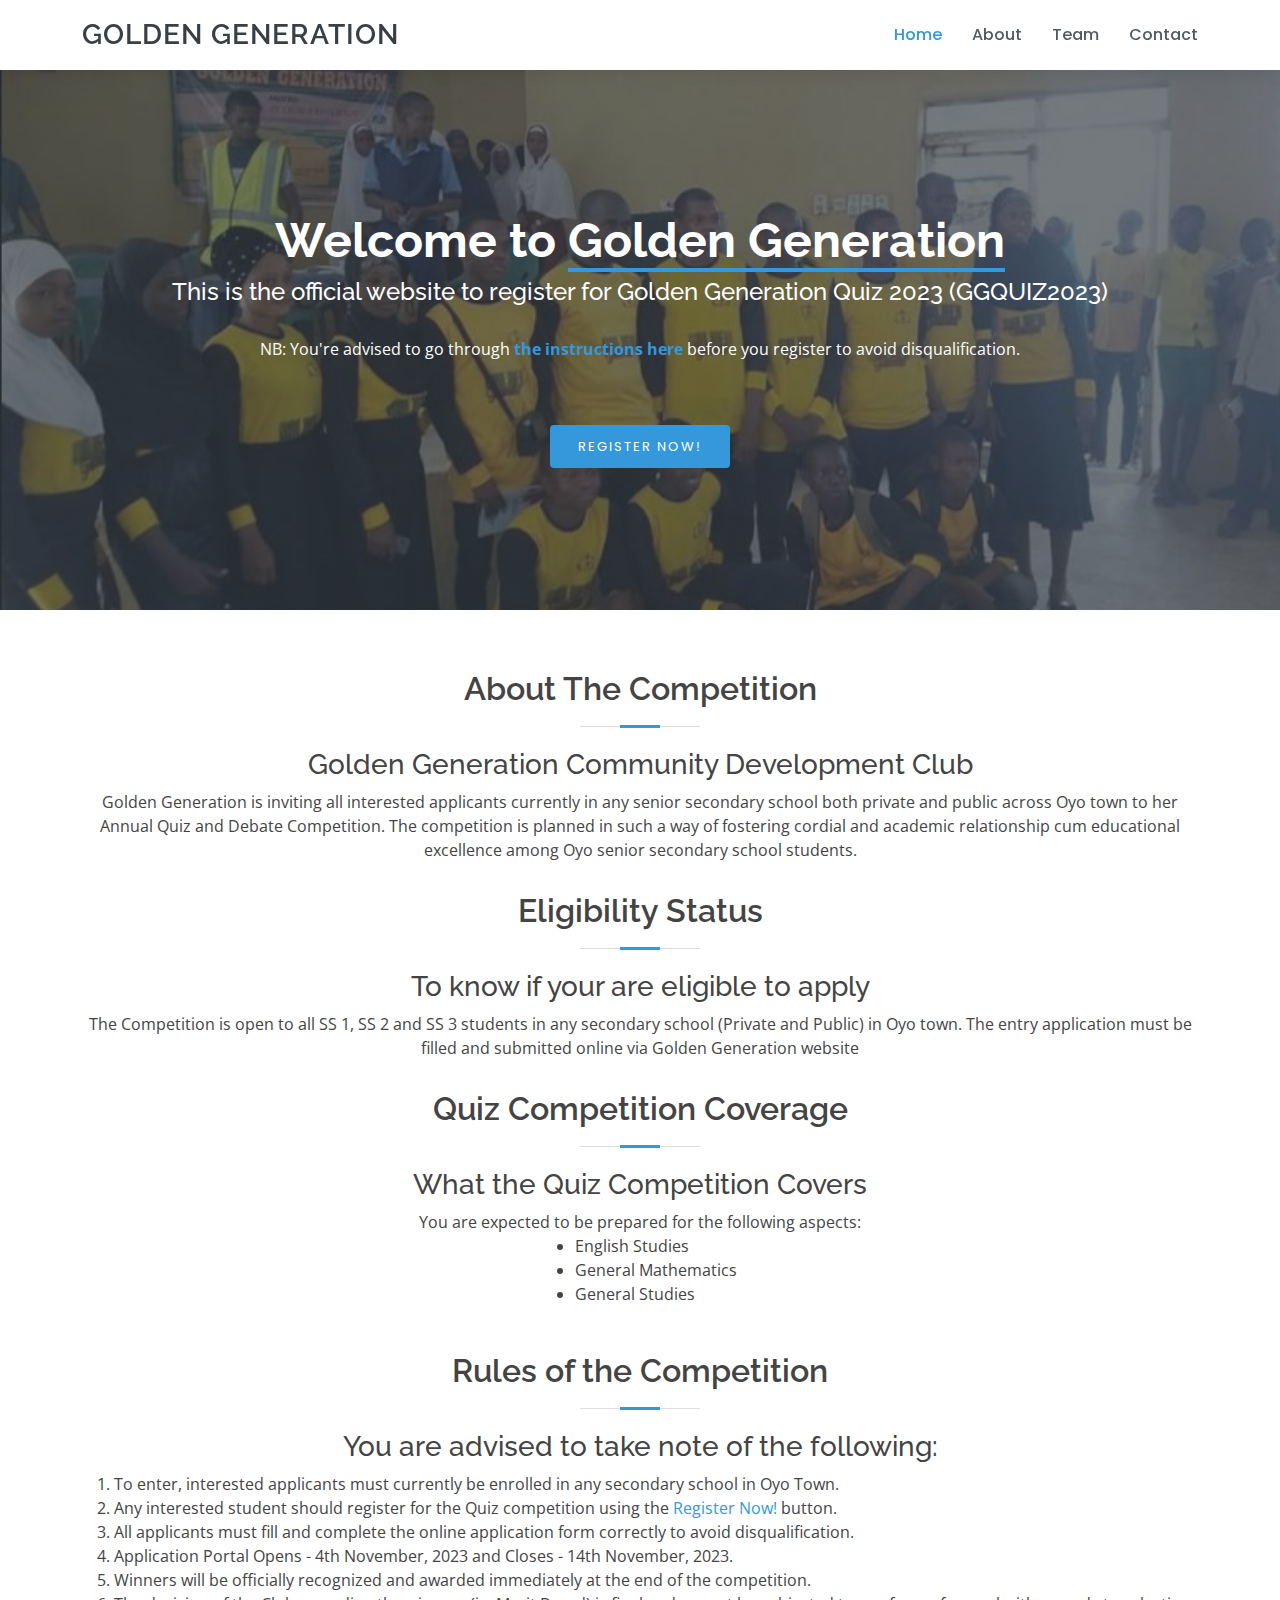
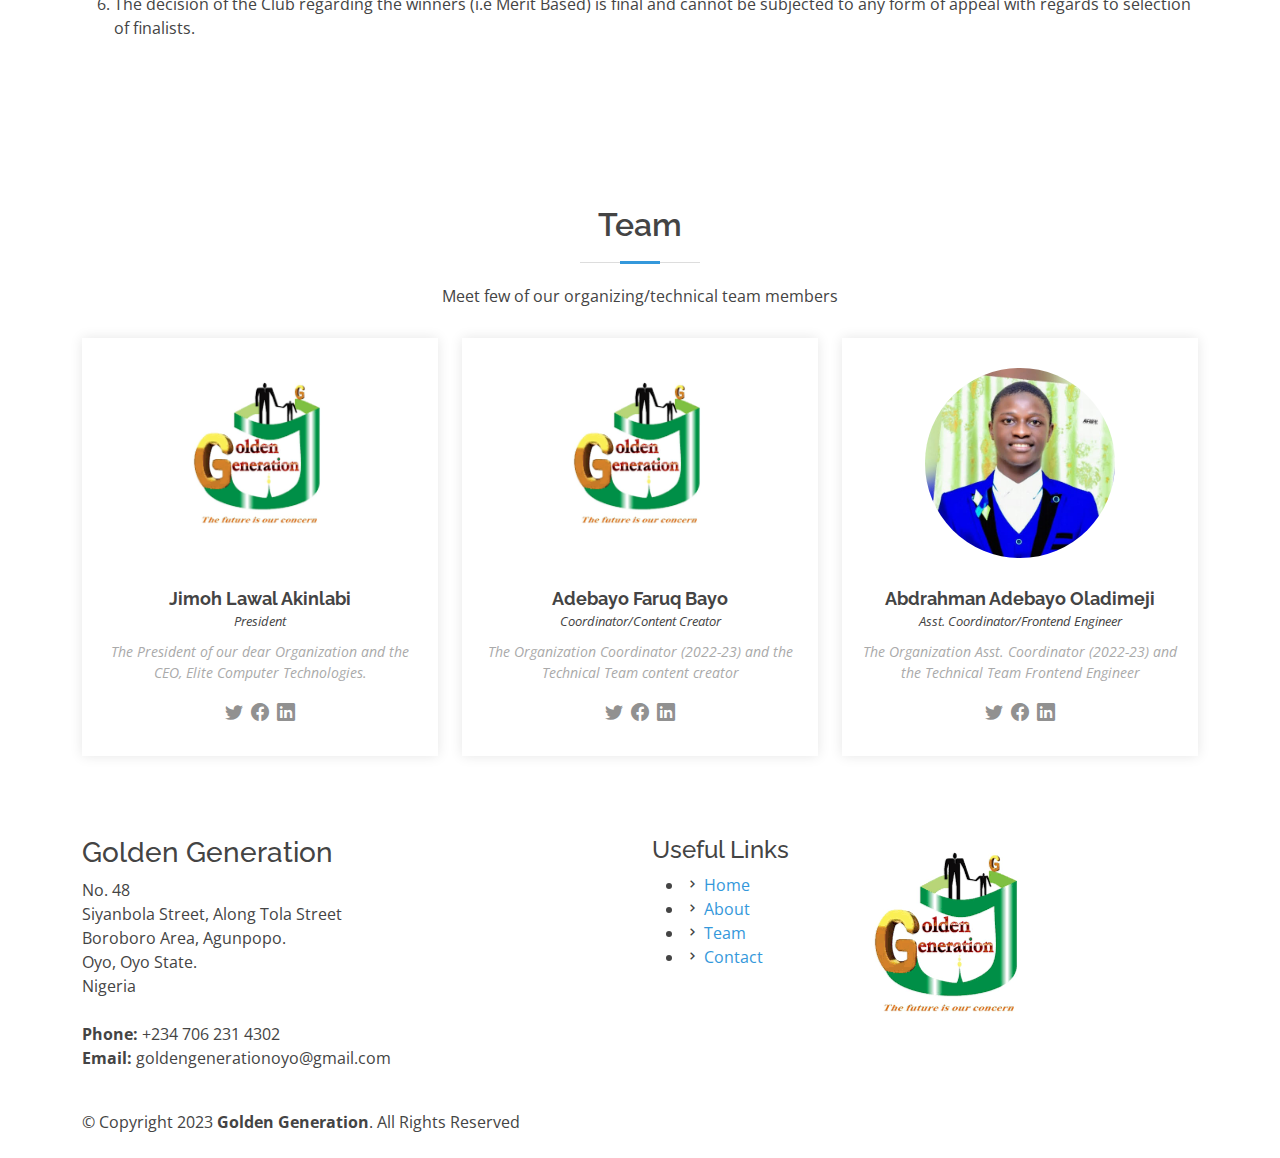
<file: index.html>
<!DOCTYPE html>
<html lang="en">

<head>
    <meta charset="utf-8" />
    <meta content="width=device-width, initial-scale=1.0" name="viewport" />

    <title>Golden Generation</title>
    <meta content="Golden Generation Community Development Clubs" name="description" />
    <meta content="GGQUIZ Golden Generation Community Development Clubs GGCDC NGO Non-Governmental Organization" name="keywords" />

    <!-- Favicons -->
    <link href="assets/img/index.png" rel="icon" />
    <link href="assets/img/index.png" rel="apple-touch-icon" />

    <!-- Google Fonts -->
    <link href="https://fonts.googleapis.com/css?family=Open+Sans:300,300i,400,400i,600,600i,700,700i|Raleway:300,300i,400,400i,500,500i,600,600i,700,700i|Poppins:300,300i,400,400i,500,500i,600,600i,700,700i" rel="stylesheet" />

    <!-- Vendor CSS Files -->
    <link href="assets/vendor/bootstrap/css/bootstrap.min.css" rel="stylesheet" />
    <link href="assets/vendor/bootstrap-icons/bootstrap-icons.css" rel="stylesheet" />
    <link href="assets/vendor/boxicons/css/boxicons.min.css" rel="stylesheet" />
    <link href="assets/vendor/glightbox/css/glightbox.min.css" rel="stylesheet" />
    <link href="assets/vendor/swiper/swiper-bundle.min.css" rel="stylesheet" />

    <!-- Template Main CSS File -->
    <link href="assets/css/style.css" rel="stylesheet" />

    <!-- =======================================================
  * Template Name: Lumia - v4.7.0
  * Template URL: https://bootstrapmade.com/lumia-bootstrap-business-template/
  * Author: BootstrapMade.com
  * License: https://bootstrapmade.com/license/
  ======================================================== -->
    <script src="https://cdn.jsdelivr.net/npm/@popperjs/core@2.11.6/dist/umd/popper.min.js" integrity="sha384-oBqDVmMz9ATKxIep9tiCxS/Z9fNfEXiDAYTujMAeBAsjFuCZSmKbSSUnQlmh/jp3" crossorigin="anonymous"></script>
    <script src="https://cdn.jsdelivr.net/npm/bootstrap@5.3.0-alpha1/dist/js/bootstrap.min.js" integrity="sha384-mQ93GR66B00ZXjt0YO5KlohRA5SY2XofN4zfuZxLkoj1gXtW8ANNCe9d5Y3eG5eD" crossorigin="anonymous"></script>
</head>

<body>
    <!-- ======= Header ======= -->
    <header id="header" class="fixed-top d-flex align-items-center">
        <div class="container d-flex align-items-center">
            <div class="logo me-auto">
                <h1><a href="index.html">Golden Generation</a></h1>
                <!-- Uncomment below if you prefer to use an image logo -->
                <!-- <a href="index.html"><img src="assets/img/logo.png" alt="" class="img-fluid"></a>-->
            </div>

            <nav id="navbar" class="navbar order-last order-lg-0">
                <ul>
                    <li><a class="nav-link scrollto active" href="#">Home</a></li>
                    <li><a class="nav-link scrollto" href="#about">About</a></li>
                    <li><a class="nav-link scrollto" href="#team">Team</a></li>
                    <li><a class="nav-link scrollto" href="#contact">Contact</a></li>
                </ul>
                <i class="bi bi-list mobile-nav-toggle"></i>
            </nav>
            <!-- .navbar -->
        </div>
    </header>
    <!-- End Header -->

    <!-- ======= Hero Section ======= -->
    <section id="hero" class="d-flex flex-column justify-content-center align-items-center">
        <div class="container text-center text-md-left" data-aos="fade-up">
            <h1>Welcome to <span>Golden Generation</span></h1>
            <h2 style="color: white">
                This is the official website to register for Golden Generation Quiz 2023 (GGQUIZ2023)
            </h2>
            <p style="color: white">NB: You're advised to go through
                <a href="#rule"> <strong> the instructions here</strong></a> before you register to avoid disqualification.</p>
            <br /><br />
        <a href="./register/index.html" class="btn-get-started scrollto"
          >Register Now!</a>
        </div>
    </section>
    <!-- End Hero -->

    <main id="main">
        <!-- ======= What We Do Section ======= -->
        <section id="about" class="what-we-do">
            <div class="container">
                <div class="section-title">
                    <h2>About The Competition</h2>
                    <h3>Golden Generation Community Development Club</h3>
                    <p>Golden Generation is inviting all interested applicants currently in any senior secondary school both private and public across Oyo town to her Annual Quiz and Debate Competition. The competition is planned in such a way of fostering
                        cordial and academic relationship cum educational excellence among Oyo senior secondary school students. </p>
                </div>
                <div class="section-title">
                    <h2>Eligibility Status</h2>
                    <h3>To know if your are eligible to apply</h3>
                    <p>The Competition is open to all SS 1, SS 2 and SS 3 students in any secondary school (Private and Public) in Oyo town. The entry application must be filled and submitted online via Golden Generation website</p>
                </div>
                <div class="section-title">
                    <h2>Quiz Competition Coverage</h2>
                    <h3>What the Quiz Competition Covers</h3>
                    <p>You are expected to be prepared for the following aspects:
                        <div class="justify-center">
                            <div class="align-left">
                                <ul>
                                    <li>English Studies</li>
                                    <li>General Mathematics</li>
                                    <li>General Studies</li>
                                </ul>
                            </div>
                        </div>
                </div>
                <div class="section-title" id="rule">
                    <h2>Rules of the Competition</h2>
                    <h3>You are advised to take note of the following:</h3>
                    <div class="align-left">
                        <ol>
                            <li>To enter, interested applicants must currently be enrolled in any secondary school in Oyo Town.</li>
                            <li>Any interested student should register for the Quiz competition using the <a href="#">Register Now!</a> button.</li>
                            <li>All applicants must fill and complete the online application form correctly to avoid disqualification.</li>
                            <li>Application Portal Opens - 4th November, 2023 and Closes - 14th November, 2023. </li>
                            <li>Winners will be officially recognized and awarded immediately at the end of the competition.</li>
                            <li>The decision of the Club regarding the winners (i.e Merit Based) is final and cannot be subjected to any form of appeal with regards to selection of finalists.</li>
                        </ol>
                    </div>
                </div>
            </div>
        </section>
        <!-- End What We Do Section -->

        <!-- ======= Team Section ======= -->
        <section id="team" class="team">
            <div class="container">
                <div class="section-title">
                    <h2>Team</h2>
                    <p>Meet few of our organizing/technical team members</p>
                </div>

                <div class="row">
                    <div class="col-lg-4 col-md-6 d-flex align-items-stretch">
                        <div class="member">
                            <img src="assets/img/index.png" alt="" />
                            <h4>Jimoh Lawal Akinlabi</h4>
                            <span>President</span>
                            <p>
                                The President of our dear Organization and the CEO, Elite Computer Technologies.
                            </p>
                            <div class="social">
                                <a href=""><i class="bi bi-twitter"></i></a>
                                <a href=""><i class="bi bi-facebook"></i></a>
                                <a href=""><i class="bi bi-linkedin"></i></a>
                            </div>
                        </div>
                    </div>

                    <div class="col-lg-4 col-md-6 d-flex align-items-stretch">
                        <div class="member">
                            <img src="assets/img/index.png" alt="" />
                            <h4>Adebayo Faruq Bayo</h4>
                            <span>Coordinator/Content Creator</span>
                            <p>
                                The Organization Coordinator (2022-23) and the Technical Team content creator
                            </p>
                            <div class="social">
                                <a href=""><i class="bi bi-twitter"></i></a>
                                <a href=""><i class="bi bi-facebook"></i></a>
                                <a href=""><i class="bi bi-linkedin"></i></a>
                            </div>
                        </div>
                    </div>

                    <div class="col-lg-4 col-md-6 d-flex align-items-stretch">
                        <div class="member">
                            <img src="assets/img/team/rahmlad.jpg" alt="" />
                            <h4>Abdrahman Adebayo Oladimeji</h4>
                            <span>Asst. Coordinator/Frontend Engineer</span>
                            <p>
                                The Organization Asst. Coordinator (2022-23) and the Technical Team Frontend Engineer
                            </p>
                            <div class="social">
                                <a href="https://twitter.com/Dev_Rahmlad"><i class="bi bi-twitter"></i></a>
                                <a href="https://facebook.com/abdrahmanoladimeji"><i class="bi bi-facebook"></i></a>
                                <a href="https://linkedin.com/in/rahmlad"><i class="bi bi-linkedin"></i></a>
                            </div>
                        </div>
                    </div>

                </div>
            </div>
            </div>
            </div>
        </section>
        <!-- End Team Section -->

    </main>
    <!-- End #main -->

    <!-- ======= Footer ======= -->
    <footer id="contact">
        <div class="footer-top">
            <div class="container">
                <div class="row">
                    <div class="col-lg-6 col-md-6 footer-contact">
                        <h3>Golden Generation</h3>
                        <p>
                            No. 48 <br /> Siyanbola Street, Along Tola Street <br /> Boroboro Area, Agunpopo.<br /> Oyo, Oyo State. <br /> Nigeria
                            <br /> <br />
                            <strong>Phone:</strong> +234 706 231 4302<br />
                            <strong>Email:</strong> goldengenerationoyo@gmail.com<br />
                        </p>
                    </div>

                    <div class="col-lg-2 col-md-6 footer-links flex-column">
                        <h4>Useful Links</h4>
                        <ul>
                            <li>
                                <i class="bx bx-chevron-right"></i> <a href="#">Home</a>
                            </li>
                            <li>
                                <i class="bx bx-chevron-right"></i> <a href="#">About</a>
                            </li>
                            <li>
                                <i class="bx bx-chevron-right"></i> <a href="#">Team</a>
                            </li>

                            <li>
                                <i class="bx bx-chevron-right"></i> <a href="#">Contact</a>
                            </li>
                        </ul>
                    </div>
                    <div class="col-md-4">
                        <img src="./assets/img/index.png" alt="Golden Logo">
                    </div>
                </div>
            </div>
        </div>

        <div class="container d-md-flex py-4">
            <div class="me-md-auto text-center text-md-start">
                <div class="copyright">
                    &copy; Copyright 2023 <strong><span>Golden Generation</span></strong
            >. All Rights Reserved
          </div>
        </div>
      </div>
    </footer>
    <!-- End Footer -->

    <a
      href="#"
      class="back-to-top d-flex align-items-center justify-content-center"
      ><i class="bi bi-arrow-up-short"></i
    ></a>

    <!-- Vendor JS Files -->
    <script src="assets/vendor/purecounter/purecounter.js"></script>
    <script src="assets/vendor/bootstrap/js/bootstrap.bundle.min.js"></script>
    <script src="assets/vendor/glightbox/js/glightbox.min.js"></script>
    <script src="assets/vendor/isotope-layout/isotope.pkgd.min.js"></script>
    <script src="assets/vendor/swiper/swiper-bundle.min.js"></script>
    <script src="assets/vendor/waypoints/noframework.waypoints.js"></script>
    <script src="assets/vendor/php-email-form/validate.js"></script>

    <!-- Template Main JS File -->
    <script src="assets/js/main.js"></script>
  </body>
</html>
</file>
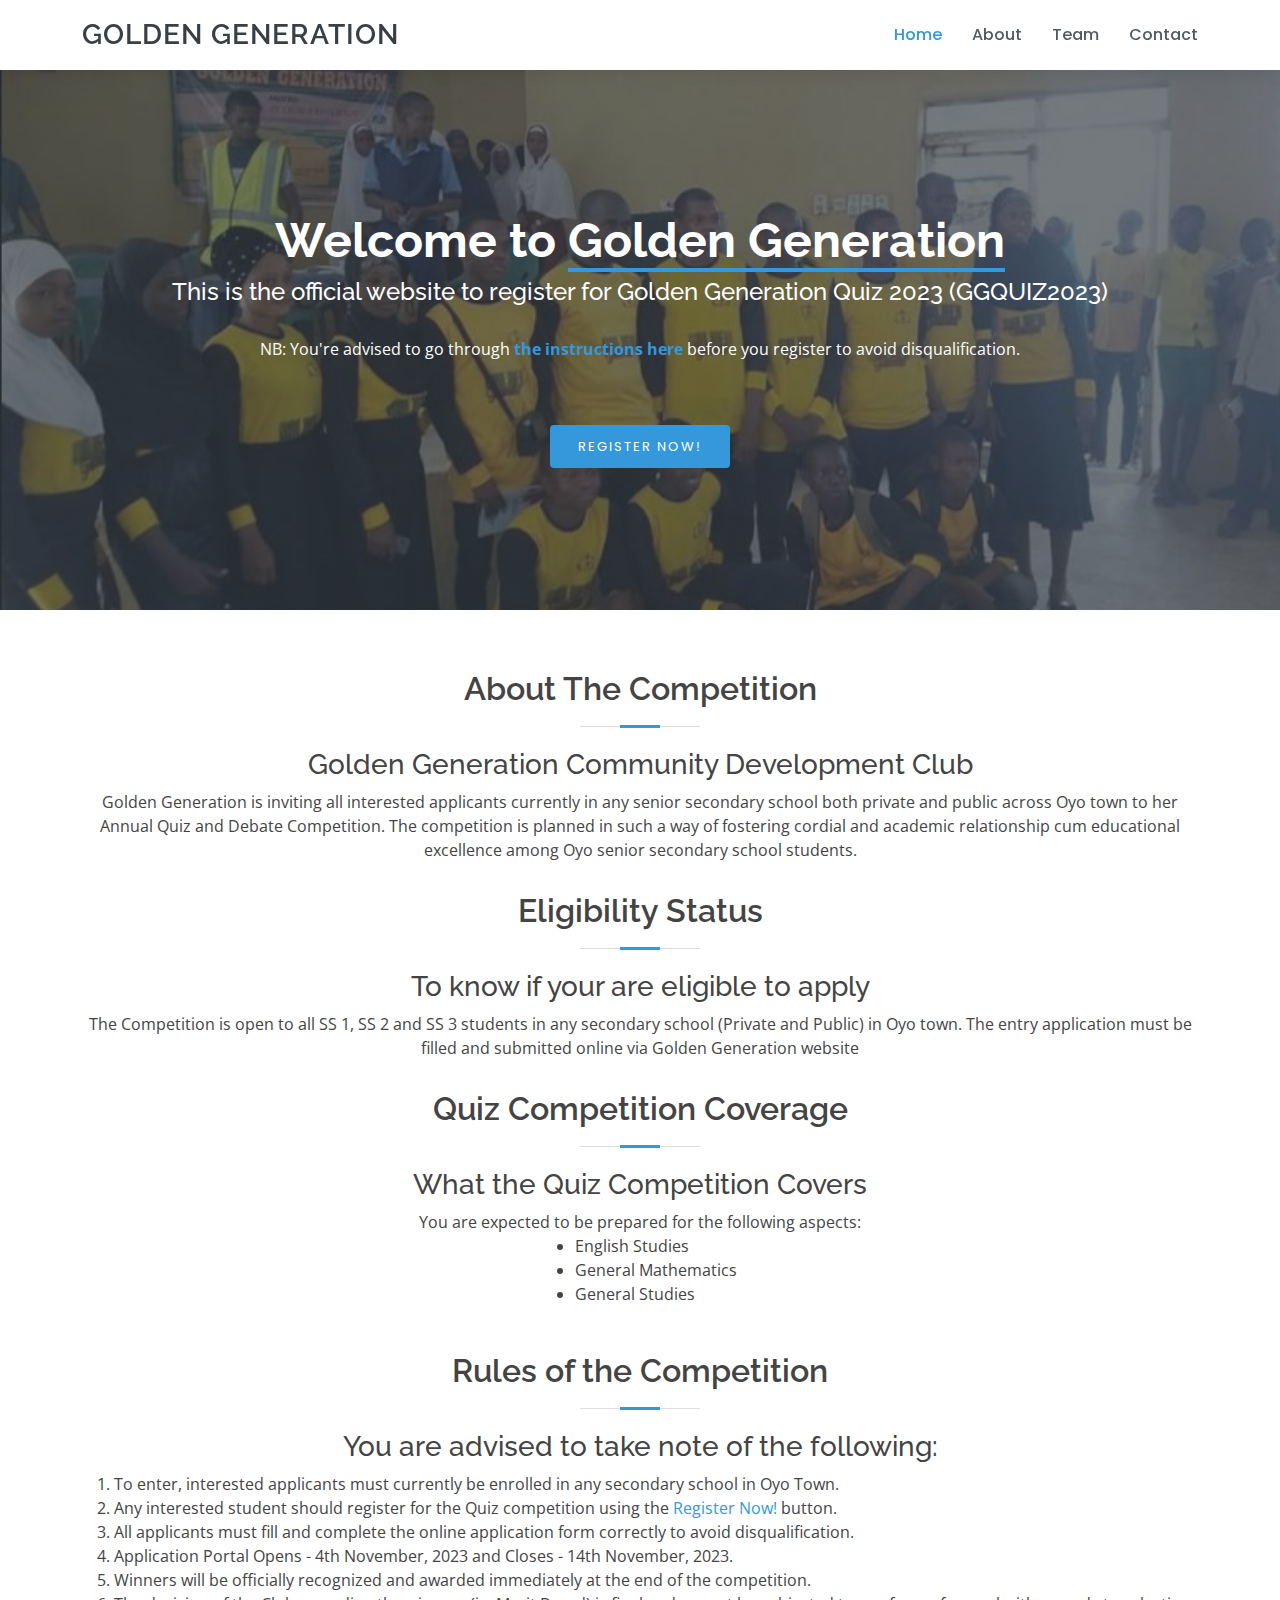
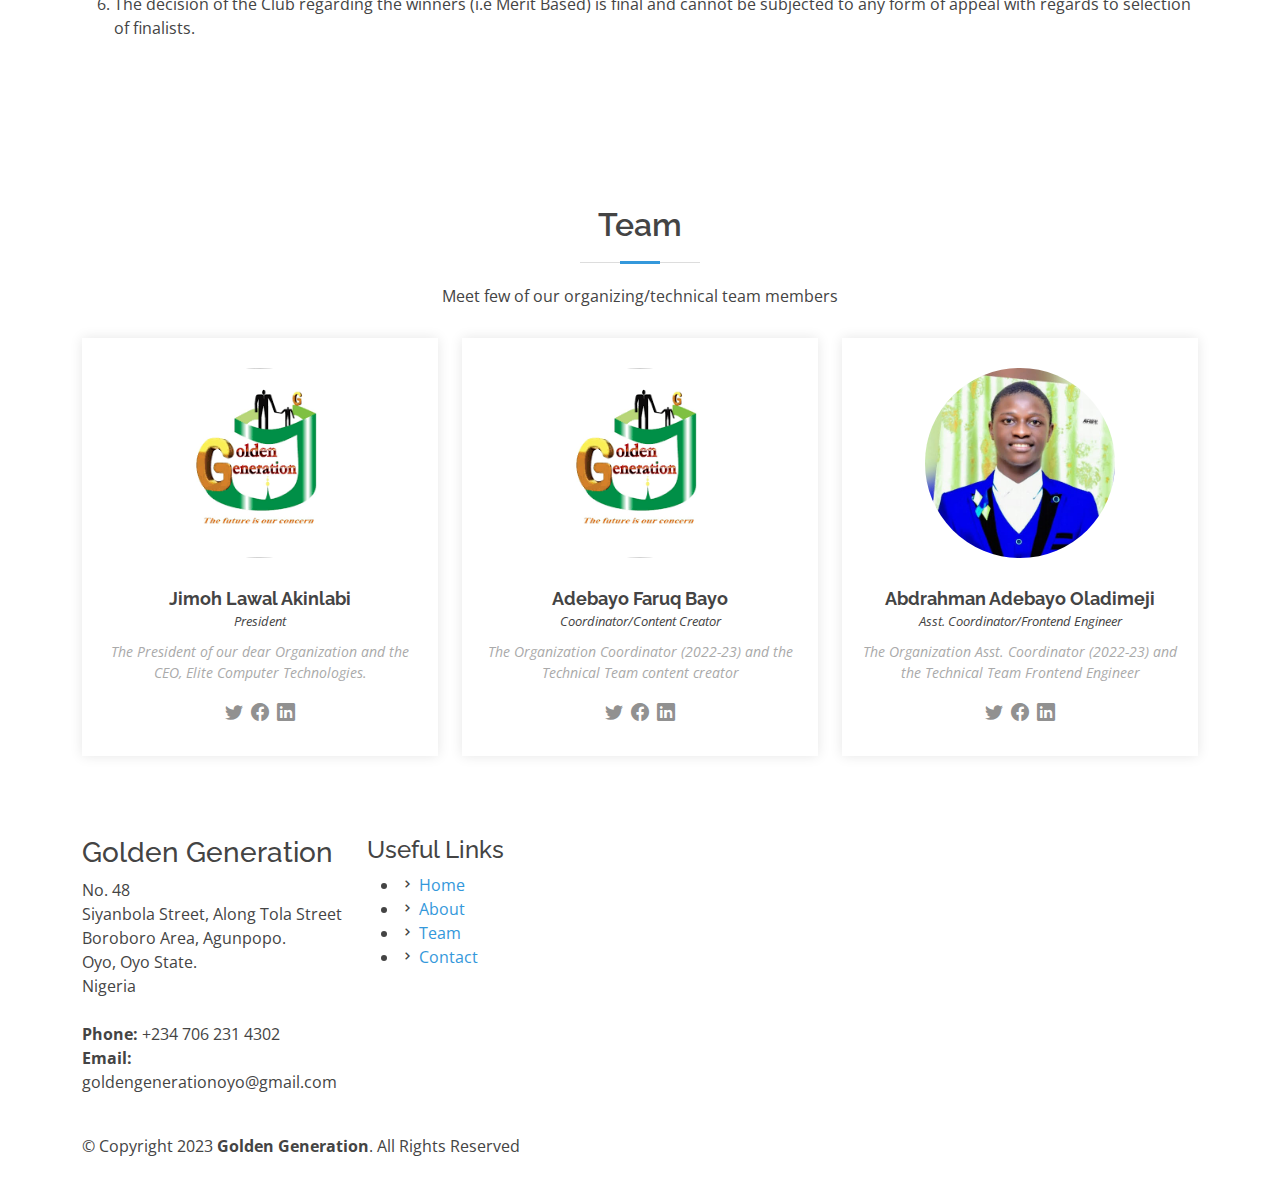
<file: golden-generation-2022-main/index.html>
<!DOCTYPE html>
<html lang="en">

<head>
    <meta charset="utf-8" />
    <meta content="width=device-width, initial-scale=1.0" name="viewport" />

    <title>Golden Generation</title>
    <meta content="Golden Generation Community Development Clubs" name="description" />
    <meta content="GGQUIZ Golden Generation Community Development Clubs GGCDC NGO Non-Governmental Organization" name="keywords" />

    <!-- Favicons -->
    <link href="assets/img/index.png" rel="icon" />
    <link href="assets/img/index.png" rel="apple-touch-icon" />

    <!-- Google Fonts -->
    <link href="https://fonts.googleapis.com/css?family=Open+Sans:300,300i,400,400i,600,600i,700,700i|Raleway:300,300i,400,400i,500,500i,600,600i,700,700i|Poppins:300,300i,400,400i,500,500i,600,600i,700,700i" rel="stylesheet" />

    <!-- Vendor CSS Files -->
    <link href="assets/vendor/bootstrap/css/bootstrap.min.css" rel="stylesheet" />
    <link href="assets/vendor/bootstrap-icons/bootstrap-icons.css" rel="stylesheet" />
    <link href="assets/vendor/boxicons/css/boxicons.min.css" rel="stylesheet" />
    <link href="assets/vendor/glightbox/css/glightbox.min.css" rel="stylesheet" />
    <link href="assets/vendor/swiper/swiper-bundle.min.css" rel="stylesheet" />

    <!-- Template Main CSS File -->
    <link href="assets/css/style.css" rel="stylesheet" />

    <!-- =======================================================
  * Template Name: Lumia - v4.7.0
  * Template URL: https://bootstrapmade.com/lumia-bootstrap-business-template/
  * Author: BootstrapMade.com
  * License: https://bootstrapmade.com/license/
  ======================================================== -->
    <script src="https://cdn.jsdelivr.net/npm/@popperjs/core@2.11.6/dist/umd/popper.min.js" integrity="sha384-oBqDVmMz9ATKxIep9tiCxS/Z9fNfEXiDAYTujMAeBAsjFuCZSmKbSSUnQlmh/jp3" crossorigin="anonymous"></script>
    <script src="https://cdn.jsdelivr.net/npm/bootstrap@5.3.0-alpha1/dist/js/bootstrap.min.js" integrity="sha384-mQ93GR66B00ZXjt0YO5KlohRA5SY2XofN4zfuZxLkoj1gXtW8ANNCe9d5Y3eG5eD" crossorigin="anonymous"></script>
</head>

<body>
    <!-- ======= Header ======= -->
    <header id="header" class="fixed-top d-flex align-items-center">
        <div class="container d-flex align-items-center">
            <div class="logo me-auto">
                <h1><a href="index.html">Golden Generation</a></h1>
                <!-- Uncomment below if you prefer to use an image logo -->
                <!-- <a href="index.html"><img src="assets/img/logo.png" alt="" class="img-fluid"></a>-->
            </div>

            <nav id="navbar" class="navbar order-last order-lg-0">
                <ul>
                    <li><a class="nav-link scrollto active" href="#">Home</a></li>
                    <li><a class="nav-link scrollto" href="#about">About</a></li>
                    <li><a class="nav-link scrollto" href="#team">Team</a></li>
                    <li><a class="nav-link scrollto" href="#contact">Contact</a></li>
                </ul>
                <i class="bi bi-list mobile-nav-toggle"></i>
            </nav>
            <!-- .navbar -->
        </div>
    </header>
    <!-- End Header -->

    <!-- ======= Hero Section ======= -->
    <section id="hero" class="d-flex flex-column justify-content-center align-items-center">
        <div class="container text-center text-md-left" data-aos="fade-up">
            <h1>Welcome to <span>Golden Generation</span></h1>
            <h2 style="color: white">
                This is the official website to register for Golden Generation Quiz 2023 (GGQUIZ2023)
            </h2>
            <p style="color: white">NB: You're advised to go through
                <a href="#rule"> <strong> the instructions here</strong></a> before you register to avoid disqualification.</p>
            <br /><br />
        <a href="./register/index.html" class="btn-get-started scrollto"
          >Register Now!</a>
        </div>
    </section>
    <!-- End Hero -->

    <main id="main">
        <!-- ======= What We Do Section ======= -->
        <section id="about" class="what-we-do">
            <div class="container">
                <div class="section-title">
                    <h2>About The Competition</h2>
                    <h3>Golden Generation Community Development Club</h3>
                    <p>Golden Generation is inviting all interested applicants currently in any senior secondary school both private and public across Oyo town to her Annual Quiz and Debate Competition. The competition is planned in such a way of fostering
                        cordial and academic relationship cum educational excellence among Oyo senior secondary school students. </p>
                </div>
                <div class="section-title">
                    <h2>Eligibility Status</h2>
                    <h3>To know if your are eligible to apply</h3>
                    <p>The Competition is open to all SS 1, SS 2 and SS 3 students in any secondary school (Private and Public) in Oyo town. The entry application must be filled and submitted online via Golden Generation website</p>
                </div>
                <div class="section-title">
                    <h2>Quiz Competition Coverage</h2>
                    <h3>What the Quiz Competition Covers</h3>
                    <p>You are expected to be prepared for the following aspects:
                        <div class="justify-center">
                            <div class="align-left">
                                <ul>
                                    <li>English Studies</li>
                                    <li>General Mathematics</li>
                                    <li>General Studies</li>
                                </ul>
                            </div>
                        </div>
                </div>
                <div class="section-title" id="rule">
                    <h2>Rules of the Competition</h2>
                    <h3>You are advised to take note of the following:</h3>
                    <div class="align-left">
                        <ol>
                            <li>To enter, interested applicants must currently be enrolled in any secondary school in Oyo Town.</li>
                            <li>Any interested student should register for the Quiz competition using the <a href="#">Register Now!</a> button.</li>
                            <li>All applicants must fill and complete the online application form correctly to avoid disqualification.</li>
                            <li>Application Portal Opens - 4th November, 2023 and Closes - 14th November, 2023. </li>
                            <li>Winners will be officially recognized and awarded immediately at the end of the competition.</li>
                            <li>The decision of the Club regarding the winners (i.e Merit Based) is final and cannot be subjected to any form of appeal with regards to selection of finalists.</li>
                        </ol>
                    </div>
                </div>
            </div>
        </section>
        <!-- End What We Do Section -->

        <!-- ======= Team Section ======= -->
        <section id="team" class="team">
            <div class="container">
                <div class="section-title">
                    <h2>Team</h2>
                    <p>Meet few of our organizing/technical team members</p>
                </div>

                <div class="row">
                    <div class="col-lg-4 col-md-6 d-flex align-items-stretch">
                        <div class="member">
                            <img src="assets/img/index.png" alt="" />
                            <h4>Jimoh Lawal Akinlabi</h4>
                            <span>President</span>
                            <p>
                                The President of our dear Organization and the CEO, Elite Computer Technologies.
                            </p>
                            <div class="social">
                                <a href=""><i class="bi bi-twitter"></i></a>
                                <a href=""><i class="bi bi-facebook"></i></a>
                                <a href=""><i class="bi bi-linkedin"></i></a>
                            </div>
                        </div>
                    </div>

                    <div class="col-lg-4 col-md-6 d-flex align-items-stretch">
                        <div class="member">
                            <img src="assets/img/index.png" alt="" />
                            <h4>Adebayo Faruq Bayo</h4>
                            <span>Coordinator/Content Creator</span>
                            <p>
                                The Organization Coordinator (2022-23) and the Technical Team content creator
                            </p>
                            <div class="social">
                                <a href=""><i class="bi bi-twitter"></i></a>
                                <a href=""><i class="bi bi-facebook"></i></a>
                                <a href=""><i class="bi bi-linkedin"></i></a>
                            </div>
                        </div>
                    </div>

                    <div class="col-lg-4 col-md-6 d-flex align-items-stretch">
                        <div class="member">
                            <img src="assets/img/team/rahmlad.jpg" alt="" />
                            <h4>Abdrahman Adebayo Oladimeji</h4>
                            <span>Asst. Coordinator/Frontend Engineer</span>
                            <p>
                                The Organization Asst. Coordinator (2022-23) and the Technical Team Frontend Engineer
                            </p>
                            <div class="social">
                                <a href="https://twitter.com/Dev_Rahmlad"><i class="bi bi-twitter"></i></a>
                                <a href="https://facebook.com/abdrahmanoladimeji"><i class="bi bi-facebook"></i></a>
                                <a href="https://linkedin.com/in/rahmlad"><i class="bi bi-linkedin"></i></a>
                            </div>
                        </div>
                    </div>

                </div>
            </div>
            </div>
            </div>
        </section>
        <!-- End Team Section -->

    </main>
    <!-- End #main -->

    <!-- ======= Footer ======= -->
    <footer id="contact">
        <div class="footer-top">
            <div class="container">
                <div class="row">
                    <div class="col-lg-3 col-md-6 footer-contact">
                        <h3>Golden Generation</h3>
                        <p>
                            No. 48 <br /> Siyanbola Street, Along Tola Street <br /> Boroboro Area, Agunpopo.<br /> Oyo, Oyo State. <br /> Nigeria
                            <br /> <br />
                            <strong>Phone:</strong> +234 706 231 4302<br />
                            <strong>Email:</strong> goldengenerationoyo@gmail.com<br />
                        </p>
                    </div>

                    <div class="col-lg-2 col-md-6 footer-links">
                        <h4>Useful Links</h4>
                        <ul>
                            <li>
                                <i class="bx bx-chevron-right"></i> <a href="#">Home</a>
                            </li>
                            <li>
                                <i class="bx bx-chevron-right"></i> <a href="#">About</a>
                            </li>
                            <li>
                                <i class="bx bx-chevron-right"></i> <a href="#">Team</a>
                            </li>

                            <li>
                                <i class="bx bx-chevron-right"></i> <a href="#">Contact</a>
                            </li>
                        </ul>
                    </div>
                </div>
            </div>
        </div>

        <div class="container d-md-flex py-4">
            <div class="me-md-auto text-center text-md-start">
                <div class="copyright">
                    &copy; Copyright 2023 <strong><span>Golden Generation</span></strong
            >. All Rights Reserved
          </div>
        </div>
      </div>
    </footer>
    <!-- End Footer -->

    <a
      href="#"
      class="back-to-top d-flex align-items-center justify-content-center"
      ><i class="bi bi-arrow-up-short"></i
    ></a>

    <!-- Vendor JS Files -->
    <script src="assets/vendor/purecounter/purecounter.js"></script>
    <script src="assets/vendor/bootstrap/js/bootstrap.bundle.min.js"></script>
    <script src="assets/vendor/glightbox/js/glightbox.min.js"></script>
    <script src="assets/vendor/isotope-layout/isotope.pkgd.min.js"></script>
    <script src="assets/vendor/swiper/swiper-bundle.min.js"></script>
    <script src="assets/vendor/waypoints/noframework.waypoints.js"></script>
    <script src="assets/vendor/php-email-form/validate.js"></script>

    <!-- Template Main JS File -->
    <script src="assets/js/main.js"></script>
  </body>
</html>
</file>
<file: assets/css/style.css>
/**
* Template Name: Lumia - v4.7.0
* Template URL: https://bootstrapmade.com/lumia-bootstrap-business-template/
* Author: BootstrapMade.com
* License: https://bootstrapmade.com/license/
*/

/*--------------------------------------------------------------
# General
--------------------------------------------------------------*/
body {
  font-family: "Open Sans", sans-serif;
  color: #444444;
}

a {
  color: #3498db;
  text-decoration: none;
}

a:hover {
  color: #5faee3;
  text-decoration: none;
}

h1,
h2,
h3,
h4,
h5,
h6 {
  font-family: "Raleway", sans-serif;
}

/*--------------------------------------------------------------
# Back to top button
--------------------------------------------------------------*/
.back-to-top {
  position: fixed;
  visibility: hidden;
  opacity: 0;
  right: 15px;
  bottom: 15px;
  z-index: 996;
  background: #3498db;
  width: 40px;
  height: 40px;
  border-radius: 4px;
  transition: all 0.4s;
}
.back-to-top i {
  font-size: 28px;
  color: #fff;
  line-height: 0;
}
.back-to-top:hover {
  background: #57aae1;
  color: #fff;
}
.back-to-top.active {
  visibility: visible;
  opacity: 1;
}

/*--------------------------------------------------------------
# Header
--------------------------------------------------------------*/
#header {
  height: 70px;
  transition: all 0.5s;
  z-index: 997;
  transition: all 0.5s;
  background: #fff;
  box-shadow: 0px 2px 15px rgba(0, 0, 0, 0.1);
}
#header .logo h1 {
  font-size: 28px;
  margin: 0;
  font-weight: 600;
  letter-spacing: 1px;
  text-transform: uppercase;
  color: #384046;
}
#header .logo h1 a,
#header .logo h1 a:hover {
  color: #384046;
  text-decoration: none;
}
#header .logo img {
  max-height: 40px;
}

/*--------------------------------------------------------------
# Header Social Links
--------------------------------------------------------------*/
.header-social-links {
  margin: 0 0 0 30px;
}
.header-social-links a {
  color: #9ba6af;
  padding-left: 8px;
  display: inline-block;
  line-height: 0px;
  transition: 0.3s;
}
.header-social-links a i {
  line-height: 0;
}
.header-social-links a:hover {
  color: #3498db;
}
.align-left{
  text-align: left;
}
.justify-center{
  display: flex;
  justify-content: center;
}
@media (max-width: 768px) {
  .header-social-links {
    margin: 0 15px 0 0;
  }
}

/*--------------------------------------------------------------
# Navigation Menu
--------------------------------------------------------------*/
/**
* Desktop Navigation 
*/
.navbar {
  padding: 0;
}
.navbar ul {
  margin: 0;
  padding: 0;
  display: flex;
  list-style: none;
  align-items: center;
}
.navbar li {
  position: relative;
}
.navbar a,
.navbar a:focus {
  display: flex;
  align-items: center;
  justify-content: space-between;
  padding: 10px 0 10px 30px;
  font-family: "Poppins", sans-serif;
  font-size: 16px;
  font-weight: 500;
  color: #4f5a62;
  white-space: nowrap;
  transition: 0.3s;
}
.navbar a i,
.navbar a:focus i {
  font-size: 12px;
  line-height: 0;
  margin-left: 5px;
}
.navbar a:hover,
.navbar .active,
.navbar .active:focus,
.navbar li:hover > a {
  color: #3498db;
}
.navbar .dropdown ul {
  display: block;
  position: absolute;
  left: 14px;
  top: calc(100% + 30px);
  margin: 0;
  padding: 10px 0;
  z-index: 99;
  opacity: 0;
  visibility: hidden;
  background: #fff;
  box-shadow: 0px 0px 30px rgba(127, 137, 161, 0.25);
  transition: 0.3s;
}
.navbar .dropdown ul li {
  min-width: 200px;
}
.navbar .dropdown ul a {
  padding: 10px 20px;
  font-size: 14px;
  font-weight: 400;
  color: #21262a;
}
.navbar .dropdown ul a i {
  font-size: 12px;
}
.navbar .dropdown ul a:hover,
.navbar .dropdown ul .active:hover,
.navbar .dropdown ul li:hover > a {
  color: #3498db;
}
.navbar .dropdown:hover > ul {
  opacity: 1;
  top: 100%;
  visibility: visible;
}
.navbar .dropdown .dropdown ul {
  top: 0;
  left: calc(100% - 30px);
  visibility: hidden;
}
.navbar .dropdown .dropdown:hover > ul {
  opacity: 1;
  top: 0;
  left: 100%;
  visibility: visible;
}
@media (max-width: 1366px) {
  .navbar .dropdown .dropdown ul {
    left: -90%;
  }
  .navbar .dropdown .dropdown:hover > ul {
    left: -100%;
  }
}

/**
* Mobile Navigation 
*/
.mobile-nav-toggle {
  color: #384046;
  font-size: 28px;
  cursor: pointer;
  display: none;
  line-height: 0;
  transition: 0.5s;
}
.mobile-nav-toggle.bi-x {
  color: #fff;
}

@media (max-width: 991px) {
  .mobile-nav-toggle {
    display: block;
  }

  .navbar ul {
    display: none;
  }
}
.navbar-mobile {
  position: fixed;
  overflow: hidden;
  top: 0;
  right: 0;
  left: 0;
  bottom: 0;
  background: rgba(33, 38, 42, 0.9);
  transition: 0.3s;
  z-index: 999;
}
.navbar-mobile .mobile-nav-toggle {
  position: absolute;
  top: 15px;
  right: 15px;
}
.navbar-mobile ul {
  display: block;
  position: absolute;
  top: 55px;
  right: 15px;
  bottom: 15px;
  left: 15px;
  padding: 10px 0;
  background-color: #fff;
  overflow-y: auto;
  transition: 0.3s;
}
.navbar-mobile a,
.navbar-mobile a:focus {
  padding: 10px 20px;
  font-size: 15px;
  color: #384046;
}
.navbar-mobile a:hover,
.navbar-mobile .active,
.navbar-mobile li:hover > a {
  color: #3498db;
}
.navbar-mobile .getstarted,
.navbar-mobile .getstarted:focus {
  margin: 15px;
}
.navbar-mobile .dropdown ul {
  position: static;
  display: none;
  margin: 10px 20px;
  padding: 10px 0;
  z-index: 99;
  opacity: 1;
  visibility: visible;
  background: #fff;
  box-shadow: 0px 0px 30px rgba(127, 137, 161, 0.25);
}
.navbar-mobile .dropdown ul li {
  min-width: 200px;
}
.navbar-mobile .dropdown ul a {
  padding: 10px 20px;
}
.navbar-mobile .dropdown ul a i {
  font-size: 12px;
}
.navbar-mobile .dropdown ul a:hover,
.navbar-mobile .dropdown ul .active:hover,
.navbar-mobile .dropdown ul li:hover > a {
  color: #3498db;
}
.navbar-mobile .dropdown > .dropdown-active {
  display: block;
}

/*--------------------------------------------------------------
# Hero Section
--------------------------------------------------------------*/
#hero {
  width: 100%;
  height: 60vh;
  background: url("../img/back.jpg") center center;
  background-size: cover;
  position: relative;
  margin-top: 70px;
  padding: 0;
}
#hero:before {
  content: "";
  background: rgba(56, 64, 70, 0.7);
  position: absolute;
  bottom: 0;
  top: 0;
  left: 0;
  right: 0;
}
#hero .container {
  z-index: 2;
}
#hero h1 {
  margin: 0 0 10px 0;
  font-size: 48px;
  font-weight: 700;
  line-height: 56px;
  color: #fff;
}
#hero h1 span {
  border-bottom: 4px solid #3498db;
}
#hero h2 {
  color: rgba(255, 255, 255, 0.8);
  margin-bottom: 30px;
  font-size: 24px;
}
#hero .btn-get-started {
  font-family: "Poppins", sans-serif;
  font-weight: 400;
  font-size: 13px;
  letter-spacing: 2px;
  display: inline-block;
  padding: 12px 28px;
  border-radius: 4px;
  transition: ease-in-out 0.3s;
  color: #fff;
  background: #3498db;
  text-transform: uppercase;
}
#hero .btn-get-started:hover {
  background: #4ea5e0;
}
@media (max-width: 992px) {
  #hero {
    height: calc(100vh - 70px);
  }
}
@media (max-width: 768px) {
  #hero h1 {
    font-size: 30px;
    line-height: 36px;
  }
  #hero h2 {
    font-size: 18px;
    line-height: 24px;
    margin-bottom: 30px;
  }
}

/*--------------------------------------------------------------
# Sections General
--------------------------------------------------------------*/
section {
  padding: 60px 0;
}

.section-bg {
  background-color: #f7fbfe;
}

.section-title {
  text-align: center;
  padding-bottom: 30px;
}
.section-title h2 {
  font-size: 32px;
  font-weight: 600;
  margin-bottom: 20px;
  padding-bottom: 20px;
  position: relative;
}
.section-title h2::before {
  content: "";
  position: absolute;
  display: block;
  width: 120px;
  height: 1px;
  background: #ddd;
  bottom: 1px;
  left: calc(50% - 60px);
}
.section-title h2::after {
  content: "";
  position: absolute;
  display: block;
  width: 40px;
  height: 3px;
  background: #3498db;
  bottom: 0;
  left: calc(50% - 20px);
}
.section-title p {
  margin-bottom: 0;
}

/*--------------------------------------------------------------
# What We Do
--------------------------------------------------------------*/
.what-we-do .icon-box {
  text-align: center;
  padding: 30px 20px;
  transition: all ease-in-out 0.3s;
  background: #fff;
}
.what-we-do .icon-box .icon {
  margin: 0 auto;
  width: 64px;
  height: 64px;
  background: #eaf4fb;
  border-radius: 50px;
  display: flex;
  align-items: center;
  justify-content: center;
  margin-bottom: 20px;
  transition: ease-in-out 0.3s;
}
.what-we-do .icon-box .icon i {
  color: #3498db;
  font-size: 28px;
}
.what-we-do .icon-box h4 {
  font-weight: 700;
  margin-bottom: 15px;
  font-size: 24px;
}
.what-we-do .icon-box h4 a {
  color: #384046;
  transition: ease-in-out 0.3s;
}
.what-we-do .icon-box p {
  line-height: 24px;
  font-size: 14px;
  margin-bottom: 0;
}
.what-we-do .icon-box:hover {
  border-color: #fff;
  box-shadow: 0px 0 25px 0 rgba(0, 0, 0, 0.1);
}
.what-we-do .icon-box:hover h4 a,
.what-we-do .icon-box:hover .icon i {
  color: #3498db;
}

/*--------------------------------------------------------------
# About
--------------------------------------------------------------*/
.about {
  padding: 10px 0;
}
.about h3 {
  font-weight: 600;
  font-size: 32px;
}
.about ul {
  list-style: none;
  padding: 0;
  font-size: 15px;
}
.about ul li + li {
  margin-top: 10px;
}
.about ul li {
  position: relative;
  padding-left: 26px;
}
.about ul i {
  position: absolute;
  left: 0;
  top: 0;
  font-size: 22px;
  color: #3498db;
}
.about .icon-boxes {
  padding-top: 10px;
}
.about .icon-boxes h4 {
  font-size: 20px;
  font-weight: 700;
  margin-top: 5px;
}
.about .icon-boxes i {
  font-size: 48px;
  color: #3498db;
}
.about .icon-boxes p {
  font-size: 15px;
  color: #848484;
}

/*--------------------------------------------------------------
# Skills
--------------------------------------------------------------*/
.skills .progress {
  height: 60px;
  display: block;
  background: none;
  border-radius: 0;
}
.skills .progress .skill {
  padding: 10px 0;
  margin: 0 0 6px 0;
  text-transform: uppercase;
  display: block;
  font-weight: 600;
  font-family: "Poppins", sans-serif;
  color: #384046;
}
.skills .progress .skill .val {
  float: right;
  font-style: normal;
}
.skills .progress-bar-wrap {
  background: #e8eaec;
}
.skills .progress-bar {
  width: 1px;
  height: 10px;
  transition: 0.9s;
  background-color: #5faee3;
}

/*--------------------------------------------------------------
# Counts
--------------------------------------------------------------*/
.counts {
  background: white;
  padding: 30px 0 40px 0;
}
.counts .count-box {
  padding: 30px 30px 25px 30px;
  width: 100%;
  position: relative;
  text-align: center;
  background: #fff;
}
.counts .count-box i {
  position: absolute;
  top: -25px;
  left: 50%;
  transform: translateX(-50%);
  font-size: 20px;
  background: #3498db;
  padding: 12px;
  color: #fff;
  border-radius: 50px;
  display: inline-flex;
  align-items: center;
  justify-content: center;
  width: 48px;
  height: 48px;
}
.counts .count-box span {
  font-size: 36px;
  display: block;
  font-weight: 600;
  color: #124364;
}
.counts .count-box p {
  padding: 0;
  margin: 0;
  font-family: "Raleway", sans-serif;
  font-size: 14px;
}

/*--------------------------------------------------------------
# Services
--------------------------------------------------------------*/
.services .icon-box {
  padding: 30px;
  border-radius: 6px;
  background: #fff;
  transition: ease-in-out 0.3s;
}
.services .icon-box i {
  float: left;
  color: #3498db;
  font-size: 40px;
  line-height: 0;
}
.services .icon-box h4 {
  margin-left: 70px;
  font-weight: 700;
  margin-bottom: 15px;
  font-size: 18px;
}
.services .icon-box h4 a {
  color: #384046;
  transition: 0.3s;
}
.services .icon-box p {
  margin-left: 70px;
  line-height: 24px;
  font-size: 14px;
}
.services .icon-box:hover {
  box-shadow: 0px 2px 22px rgba(0, 0, 0, 0.08);
}
.services .icon-box:hover h4 a {
  color: #3498db;
}

/*--------------------------------------------------------------
# Portfolio
--------------------------------------------------------------*/
.portfolio {
  padding: 60px 0;
}
.portfolio #portfolio-flters {
  padding: 0;
  margin: 0 0 35px 0;
  list-style: none;
  text-align: center;
}
.portfolio #portfolio-flters li {
  cursor: pointer;
  margin: 0 15px 15px 0;
  display: inline-block;
  padding: 10px 20px;
  font-size: 12px;
  line-height: 20px;
  color: #444444;
  border-radius: 4px;
  text-transform: uppercase;
  background: #fff;
  margin-bottom: 5px;
  transition: all 0.3s ease-in-out;
}
.portfolio #portfolio-flters li:hover,
.portfolio #portfolio-flters li.filter-active {
  background: #3498db;
  color: #fff;
}
.portfolio #portfolio-flters li:last-child {
  margin-right: 0;
}
.portfolio .portfolio-wrap {
  box-shadow: 0px 2px 12px rgba(0, 0, 0, 0.08);
  transition: 0.3s;
}
.portfolio .portfolio-wrap:hover {
  box-shadow: 0px 4px 14px rgba(0, 0, 0, 0.16);
}
.portfolio .portfolio-item {
  position: relative;
  height: 360px;
  overflow: hidden;
}
.portfolio .portfolio-item figure {
  background: #000;
  overflow: hidden;
  height: 240px;
  position: relative;
  border-radius: 4px 4px 0 0;
  margin: 0;
}
.portfolio .portfolio-item figure:hover img {
  opacity: 0.4;
  transition: 0.4s;
}
.portfolio .portfolio-item figure .link-preview,
.portfolio .portfolio-item figure .link-details {
  position: absolute;
  display: flex;
  align-items: center;
  justify-content: center;
  opacity: 0;
  line-height: 0;
  text-align: center;
  width: 36px;
  height: 36px;
  background: #fff;
  border-radius: 50%;
  transition: all 0.2s linear;
  overflow: hidden;
  font-size: 20px;
}
.portfolio .portfolio-item figure .link-preview i,
.portfolio .portfolio-item figure .link-details i {
  color: #384046;
  line-height: 0;
}
.portfolio .portfolio-item figure .link-preview:hover,
.portfolio .portfolio-item figure .link-details:hover {
  background: #3498db;
}
.portfolio .portfolio-item figure .link-preview:hover i,
.portfolio .portfolio-item figure .link-details:hover i {
  color: #fff;
}
.portfolio .portfolio-item figure .link-preview {
  left: calc(50% - 38px);
  top: calc(50% - 18px);
}
.portfolio .portfolio-item figure .link-details {
  right: calc(50% - 38px);
  top: calc(50% - 18px);
}
.portfolio .portfolio-item figure:hover .link-preview {
  opacity: 1;
  left: calc(50% - 44px);
}
.portfolio .portfolio-item figure:hover .link-details {
  opacity: 1;
  right: calc(50% - 44px);
}
.portfolio .portfolio-item .portfolio-info {
  background: #fff;
  text-align: center;
  padding: 30px;
  height: 90px;
  border-radius: 0 0 3px 3px;
}
.portfolio .portfolio-item .portfolio-info h4 {
  font-size: 18px;
  line-height: 1px;
  font-weight: 700;
  margin-bottom: 18px;
  padding-bottom: 0;
}
.portfolio .portfolio-item .portfolio-info h4 a {
  color: #333;
}
.portfolio .portfolio-item .portfolio-info h4 a:hover {
  color: #3498db;
}
.portfolio .portfolio-item .portfolio-info p {
  padding: 0;
  margin: 0;
  color: #b8b8b8;
  font-weight: 500;
  font-size: 14px;
  text-transform: uppercase;
}

/*--------------------------------------------------------------
# Portfolio Details
--------------------------------------------------------------*/
.portfolio-details {
  padding-top: 0;
}
.portfolio-details .portfolio-details-slider img {
  width: 100%;
}
.portfolio-details .portfolio-details-slider .swiper-pagination {
  margin-top: 20px;
  position: relative;
}
.portfolio-details
  .portfolio-details-slider
  .swiper-pagination
  .swiper-pagination-bullet {
  width: 12px;
  height: 12px;
  background-color: #fff;
  opacity: 1;
  border: 1px solid #3498db;
}
.portfolio-details
  .portfolio-details-slider
  .swiper-pagination
  .swiper-pagination-bullet-active {
  background-color: #3498db;
}
.portfolio-details .portfolio-info {
  padding: 30px;
  box-shadow: 0px 0 30px rgba(56, 64, 70, 0.08);
}
.portfolio-details .portfolio-info h3 {
  font-size: 22px;
  font-weight: 700;
  margin-bottom: 20px;
  padding-bottom: 20px;
  border-bottom: 1px solid #eee;
}
.portfolio-details .portfolio-info ul {
  list-style: none;
  padding: 0;
  font-size: 15px;
}
.portfolio-details .portfolio-info ul li + li {
  margin-top: 10px;
}
.portfolio-details .portfolio-description {
  padding-top: 30px;
}
.portfolio-details .portfolio-description h2 {
  font-size: 26px;
  font-weight: 700;
  margin-bottom: 20px;
}
.portfolio-details .portfolio-description p {
  padding: 0;
}

/*--------------------------------------------------------------
# Testimonials
--------------------------------------------------------------*/
.testimonials .testimonials-carousel,
.testimonials .testimonials-slider {
  overflow: hidden;
}
.testimonials .testimonial-item {
  box-sizing: content-box;
  padding: 30px 30px 0 30px;
  margin: 30px 15px;
  text-align: center;
  min-height: 350px;
  box-shadow: 0px 2px 12px rgba(0, 0, 0, 0.08);
  background: #fff;
}
.testimonials .testimonial-item .testimonial-img {
  width: 90px;
  border-radius: 50%;
  border: 4px solid #fff;
  margin: 0 auto;
}
.testimonials .testimonial-item h3 {
  font-size: 18px;
  font-weight: bold;
  margin: 10px 0 5px 0;
  color: #111;
}
.testimonials .testimonial-item h4 {
  font-size: 14px;
  color: #999;
  margin: 0;
}
.testimonials .testimonial-item .quote-icon-left,
.testimonials .testimonial-item .quote-icon-right {
  color: #e1f0fa;
  font-size: 26px;
}
.testimonials .testimonial-item .quote-icon-left {
  display: inline-block;
  left: -5px;
  position: relative;
}
.testimonials .testimonial-item .quote-icon-right {
  display: inline-block;
  right: -5px;
  position: relative;
  top: 10px;
}
.testimonials .testimonial-item p {
  font-style: italic;
  margin: 0 auto 15px auto;
}
.testimonials .swiper-pagination {
  margin-top: 20px;
  position: relative;
}
.testimonials .swiper-pagination .swiper-pagination-bullet {
  width: 12px;
  height: 12px;
  background-color: #fff;
  opacity: 1;
  border: 1px solid #3498db;
}
.testimonials .swiper-pagination .swiper-pagination-bullet-active {
  background-color: #3498db;
}

/*--------------------------------------------------------------
# Team
--------------------------------------------------------------*/
.team .member {
  text-align: center;
  margin-bottom: 20px;
  box-shadow: 0px 0px 12px 0px rgba(0, 0, 0, 0.1);
  padding: 30px 20px;
  background: #fff;
}
.team .member img {
  max-width: 60%;
  border-radius: 50%;
  margin: 0 0 30px 0;
}
.team .member h4 {
  font-weight: 700;
  margin-bottom: 2px;
  font-size: 18px;
}
.team .member span {
  font-style: italic;
  display: block;
  font-size: 13px;
}
.team .member p {
  padding-top: 10px;
  font-size: 14px;
  font-style: italic;
  color: #aaaaaa;
}
.team .member .social {
  margin-top: 15px;
}
.team .member .social a {
  color: #919191;
  transition: 0.3s;
}
.team .member .social a:hover {
  color: #3498db;
}
.team .member .social i {
  font-size: 18px;
  margin: 0 2px;
}

/*--------------------------------------------------------------
# Contact
--------------------------------------------------------------*/
.contact .info-wrap {
  padding: 30px;
  background: #fff;
  border-radius: 4px;
}
.contact .info i {
  font-size: 20px;
  color: #3498db;
  float: left;
  width: 44px;
  height: 44px;
  background: #eaf4fb;
  display: flex;
  justify-content: center;
  align-items: center;
  border-radius: 50px;
  transition: all 0.3s ease-in-out;
}
.contact .info h4 {
  padding: 0 0 0 60px;
  font-size: 22px;
  font-weight: 600;
  margin-bottom: 5px;
  color: #384046;
}
.contact .info p {
  padding: 0 0 0 60px;
  margin-bottom: 0;
  font-size: 14px;
  color: #65747f;
}
.contact .info:hover i {
  background: #3498db;
  color: #fff;
}
.contact .php-email-form {
  width: 100%;
  padding: 30px;
  background: #fff;
  border-radius: 4px;
}
.contact .php-email-form .form-group {
  padding-bottom: 8px;
}
.contact .php-email-form .validate {
  display: none;
  color: red;
  margin: 0 0 15px 0;
  font-weight: 400;
  font-size: 13px;
}
.contact .php-email-form .error-message {
  display: none;
  color: #fff;
  background: #ed3c0d;
  text-align: left;
  padding: 15px;
  font-weight: 600;
}
.contact .php-email-form .error-message br + br {
  margin-top: 25px;
}
.contact .php-email-form .sent-message {
  display: none;
  color: #fff;
  background: #18d26e;
  text-align: center;
  padding: 15px;
  font-weight: 600;
}
.contact .php-email-form .loading {
  display: none;
  background: #fff;
  text-align: center;
  padding: 15px;
}
.contact .php-email-form .loading:before {
  content: "";
  display: inline-block;
  border-radius: 50%;
  width: 24px;
  height: 24px;
  margin: 0 10px -6px 0;
  border: 3px solid #18d26e;
  border-top-color: #eee;
  -webkit-animation: animate-loading 1s linear infinite;
  animation: animate-loading 1s linear infinite;
}
.contact .php-email-form input,
.contact .php-email-form textarea {
  border-radius: 0;
  box-shadow: none;
  font-size: 14px;
}
.contact .php-email-form input {
  height: 44px;
}
.contact .php-email-form textarea {
  padding: 10px 12px;
}
.contact .php-email-form button[type="submit"] {
  background: #3498db;
  border: 0;
  padding: 10px 24px;
  color: #fff;
  transition: 0.4s;
  border-radius: 4px;
}
.contact .php-email-form button[type="submit"]:hover {
  background: #5faee3;
}
@-webkit-keyframes animate-loading {
  0% {
    transform: rotate(0deg);
  }
  100% {
    transform: rotate(360deg);
  }
}
@keyframes animate-loading {
  0% {
    transform: rotate(0deg);
  }
  100% {
    transform: rotate(360deg);
  }
}

/*--------------------------------------------------------------
# Breadcrumbs
--------------------------------------------------------------*/
.breadcrumbs {
  padding: 40px 0;
  margin-top: 70px;
}
.breadcrumbs h2 {
  font-size: 26px;
  font-weight: 300;
}
.breadcrumbs ol {
  display: flex;
  flex-wrap: wrap;
  list-style: none;
  padding: 0;
  margin: 0;
  font-size: 15px;
}
.breadcrumbs ol li + li {
  padding-left: 10px;
}
.breadcrumbs ol li + li::before {
  display: inline-block;
  padding-right: 10px;
  color: #4f5a62;
  content: "/";
}
@media (max-width: 768px) {
  .breadcrumbs .d-flex {
    display: block !important;
  }
  .breadcrumbs ol {
    display: block;
  }
  .breadcrumbs ol li {
    display: inline-block;
  }
}

/*--------------------------------------------------------------
# Footer
--------------------------------------------------------------*/
#footer {
  color: #444444;
  font-size: 14px;
  background: #f7fbfe;
}
#footer .footer-top {
  padding: 60px 0 30px 0;
  background: #fff;
}
#footer .footer-top .footer-contact {
  margin-bottom: 30px;
}
#footer .footer-top .footer-contact h4 {
  font-size: 22px;
  margin: 0 0 30px 0;
  padding: 2px 0 2px 0;
  line-height: 1;
  font-weight: 700;
}
#footer .footer-top .footer-contact p {
  font-size: 14px;
  line-height: 24px;
  margin-bottom: 0;
  font-family: "Raleway", sans-serif;
  color: #777777;
}
#footer .footer-top h4 {
  font-size: 16px;
  font-weight: bold;
  color: #444444;
  position: relative;
  padding-bottom: 12px;
}
#footer .footer-top .footer-links {
  margin-bottom: 30px;
}
#footer .footer-top .footer-links ul {
  list-style: none;
  padding: 0;
  margin: 0;
}
#footer .footer-top .footer-links ul i {
  padding-right: 2px;
  color: #3498db;
  font-size: 18px;
  line-height: 1;
}
#footer .footer-top .footer-links ul li {
  padding: 10px 0;
  display: flex;
  align-items: center;
}
#footer .footer-top .footer-links ul li:first-child {
  padding-top: 0;
}
#footer .footer-top .footer-links ul a {
  color: #777777;
  transition: 0.3s;
  display: inline-block;
  line-height: 1;
}
#footer .footer-top .footer-links ul a:hover {
  text-decoration: none;
  color: #3498db;
}
#footer .footer-newsletter {
  font-size: 15px;
}
#footer .footer-newsletter h4 {
  font-size: 16px;
  font-weight: bold;
  color: #444444;
  position: relative;
  padding-bottom: 12px;
}
#footer .footer-newsletter form {
  margin-top: 30px;
  background: #fff;
  padding: 6px 10px;
  position: relative;
  border-radius: 4px;
  text-align: left;
  border: 1px solid #b6daf2;
}
#footer .footer-newsletter form input[type="email"] {
  border: 0;
  padding: 4px 8px;
  width: calc(100% - 100px);
}
#footer .footer-newsletter form input[type="submit"] {
  position: absolute;
  top: 0;
  right: -2px;
  bottom: 0;
  border: 0;
  background: none;
  font-size: 16px;
  padding: 0 20px 2px 20px;
  background: #3498db;
  color: #fff;
  transition: 0.3s;
  border-radius: 0 4px 4px 0;
  box-shadow: 0px 2px 15px rgba(0, 0, 0, 0.1);
}
#footer .footer-newsletter form input[type="submit"]:hover {
  background: #57aae1;
}
#footer .credits {
  padding-top: 5px;
  font-size: 13px;
  color: #444444;
}
#footer .social-links a {
  font-size: 18px;
  display: inline-block;
  background: #3498db;
  color: #fff;
  line-height: 1;
  padding: 8px 0;
  margin-right: 4px;
  border-radius: 50%;
  text-align: center;
  width: 36px;
  height: 36px;
  transition: 0.3s;
}
#footer .social-links a:hover {
  background: #5faee3;
  color: #fff;
  text-decoration: none;
}
</file>
<file: golden-generation-2022-main/assets/css/style.css>
/**
* Template Name: Lumia - v4.7.0
* Template URL: https://bootstrapmade.com/lumia-bootstrap-business-template/
* Author: BootstrapMade.com
* License: https://bootstrapmade.com/license/
*/

/*--------------------------------------------------------------
# General
--------------------------------------------------------------*/
body {
  font-family: "Open Sans", sans-serif;
  color: #444444;
}

a {
  color: #3498db;
  text-decoration: none;
}

a:hover {
  color: #5faee3;
  text-decoration: none;
}

h1,
h2,
h3,
h4,
h5,
h6 {
  font-family: "Raleway", sans-serif;
}

/*--------------------------------------------------------------
# Back to top button
--------------------------------------------------------------*/
.back-to-top {
  position: fixed;
  visibility: hidden;
  opacity: 0;
  right: 15px;
  bottom: 15px;
  z-index: 996;
  background: #3498db;
  width: 40px;
  height: 40px;
  border-radius: 4px;
  transition: all 0.4s;
}
.back-to-top i {
  font-size: 28px;
  color: #fff;
  line-height: 0;
}
.back-to-top:hover {
  background: #57aae1;
  color: #fff;
}
.back-to-top.active {
  visibility: visible;
  opacity: 1;
}

/*--------------------------------------------------------------
# Header
--------------------------------------------------------------*/
#header {
  height: 70px;
  transition: all 0.5s;
  z-index: 997;
  transition: all 0.5s;
  background: #fff;
  box-shadow: 0px 2px 15px rgba(0, 0, 0, 0.1);
}
#header .logo h1 {
  font-size: 28px;
  margin: 0;
  font-weight: 600;
  letter-spacing: 1px;
  text-transform: uppercase;
  color: #384046;
}
#header .logo h1 a,
#header .logo h1 a:hover {
  color: #384046;
  text-decoration: none;
}
#header .logo img {
  max-height: 40px;
}

/*--------------------------------------------------------------
# Header Social Links
--------------------------------------------------------------*/
.header-social-links {
  margin: 0 0 0 30px;
}
.header-social-links a {
  color: #9ba6af;
  padding-left: 8px;
  display: inline-block;
  line-height: 0px;
  transition: 0.3s;
}
.header-social-links a i {
  line-height: 0;
}
.header-social-links a:hover {
  color: #3498db;
}
.align-left{
  text-align: left;
}
.justify-center{
  display: flex;
  justify-content: center;
}
@media (max-width: 768px) {
  .header-social-links {
    margin: 0 15px 0 0;
  }
}

/*--------------------------------------------------------------
# Navigation Menu
--------------------------------------------------------------*/
/**
* Desktop Navigation 
*/
.navbar {
  padding: 0;
}
.navbar ul {
  margin: 0;
  padding: 0;
  display: flex;
  list-style: none;
  align-items: center;
}
.navbar li {
  position: relative;
}
.navbar a,
.navbar a:focus {
  display: flex;
  align-items: center;
  justify-content: space-between;
  padding: 10px 0 10px 30px;
  font-family: "Poppins", sans-serif;
  font-size: 16px;
  font-weight: 500;
  color: #4f5a62;
  white-space: nowrap;
  transition: 0.3s;
}
.navbar a i,
.navbar a:focus i {
  font-size: 12px;
  line-height: 0;
  margin-left: 5px;
}
.navbar a:hover,
.navbar .active,
.navbar .active:focus,
.navbar li:hover > a {
  color: #3498db;
}
.navbar .dropdown ul {
  display: block;
  position: absolute;
  left: 14px;
  top: calc(100% + 30px);
  margin: 0;
  padding: 10px 0;
  z-index: 99;
  opacity: 0;
  visibility: hidden;
  background: #fff;
  box-shadow: 0px 0px 30px rgba(127, 137, 161, 0.25);
  transition: 0.3s;
}
.navbar .dropdown ul li {
  min-width: 200px;
}
.navbar .dropdown ul a {
  padding: 10px 20px;
  font-size: 14px;
  font-weight: 400;
  color: #21262a;
}
.navbar .dropdown ul a i {
  font-size: 12px;
}
.navbar .dropdown ul a:hover,
.navbar .dropdown ul .active:hover,
.navbar .dropdown ul li:hover > a {
  color: #3498db;
}
.navbar .dropdown:hover > ul {
  opacity: 1;
  top: 100%;
  visibility: visible;
}
.navbar .dropdown .dropdown ul {
  top: 0;
  left: calc(100% - 30px);
  visibility: hidden;
}
.navbar .dropdown .dropdown:hover > ul {
  opacity: 1;
  top: 0;
  left: 100%;
  visibility: visible;
}
@media (max-width: 1366px) {
  .navbar .dropdown .dropdown ul {
    left: -90%;
  }
  .navbar .dropdown .dropdown:hover > ul {
    left: -100%;
  }
}

/**
* Mobile Navigation 
*/
.mobile-nav-toggle {
  color: #384046;
  font-size: 28px;
  cursor: pointer;
  display: none;
  line-height: 0;
  transition: 0.5s;
}
.mobile-nav-toggle.bi-x {
  color: #fff;
}

@media (max-width: 991px) {
  .mobile-nav-toggle {
    display: block;
  }

  .navbar ul {
    display: none;
  }
}
.navbar-mobile {
  position: fixed;
  overflow: hidden;
  top: 0;
  right: 0;
  left: 0;
  bottom: 0;
  background: rgba(33, 38, 42, 0.9);
  transition: 0.3s;
  z-index: 999;
}
.navbar-mobile .mobile-nav-toggle {
  position: absolute;
  top: 15px;
  right: 15px;
}
.navbar-mobile ul {
  display: block;
  position: absolute;
  top: 55px;
  right: 15px;
  bottom: 15px;
  left: 15px;
  padding: 10px 0;
  background-color: #fff;
  overflow-y: auto;
  transition: 0.3s;
}
.navbar-mobile a,
.navbar-mobile a:focus {
  padding: 10px 20px;
  font-size: 15px;
  color: #384046;
}
.navbar-mobile a:hover,
.navbar-mobile .active,
.navbar-mobile li:hover > a {
  color: #3498db;
}
.navbar-mobile .getstarted,
.navbar-mobile .getstarted:focus {
  margin: 15px;
}
.navbar-mobile .dropdown ul {
  position: static;
  display: none;
  margin: 10px 20px;
  padding: 10px 0;
  z-index: 99;
  opacity: 1;
  visibility: visible;
  background: #fff;
  box-shadow: 0px 0px 30px rgba(127, 137, 161, 0.25);
}
.navbar-mobile .dropdown ul li {
  min-width: 200px;
}
.navbar-mobile .dropdown ul a {
  padding: 10px 20px;
}
.navbar-mobile .dropdown ul a i {
  font-size: 12px;
}
.navbar-mobile .dropdown ul a:hover,
.navbar-mobile .dropdown ul .active:hover,
.navbar-mobile .dropdown ul li:hover > a {
  color: #3498db;
}
.navbar-mobile .dropdown > .dropdown-active {
  display: block;
}

/*--------------------------------------------------------------
# Hero Section
--------------------------------------------------------------*/
#hero {
  width: 100%;
  height: 60vh;
  background: url("../img/back.jpg") center center;
  background-size: cover;
  position: relative;
  margin-top: 70px;
  padding: 0;
}
#hero:before {
  content: "";
  background: rgba(56, 64, 70, 0.7);
  position: absolute;
  bottom: 0;
  top: 0;
  left: 0;
  right: 0;
}
#hero .container {
  z-index: 2;
}
#hero h1 {
  margin: 0 0 10px 0;
  font-size: 48px;
  font-weight: 700;
  line-height: 56px;
  color: #fff;
}
#hero h1 span {
  border-bottom: 4px solid #3498db;
}
#hero h2 {
  color: rgba(255, 255, 255, 0.8);
  margin-bottom: 30px;
  font-size: 24px;
}
#hero .btn-get-started {
  font-family: "Poppins", sans-serif;
  font-weight: 400;
  font-size: 13px;
  letter-spacing: 2px;
  display: inline-block;
  padding: 12px 28px;
  border-radius: 4px;
  transition: ease-in-out 0.3s;
  color: #fff;
  background: #3498db;
  text-transform: uppercase;
}
#hero .btn-get-started:hover {
  background: #4ea5e0;
}
@media (max-width: 992px) {
  #hero {
    height: calc(100vh - 70px);
  }
}
@media (max-width: 768px) {
  #hero h1 {
    font-size: 30px;
    line-height: 36px;
  }
  #hero h2 {
    font-size: 18px;
    line-height: 24px;
    margin-bottom: 30px;
  }
}

/*--------------------------------------------------------------
# Sections General
--------------------------------------------------------------*/
section {
  padding: 60px 0;
}

.section-bg {
  background-color: #f7fbfe;
}

.section-title {
  text-align: center;
  padding-bottom: 30px;
}
.section-title h2 {
  font-size: 32px;
  font-weight: 600;
  margin-bottom: 20px;
  padding-bottom: 20px;
  position: relative;
}
.section-title h2::before {
  content: "";
  position: absolute;
  display: block;
  width: 120px;
  height: 1px;
  background: #ddd;
  bottom: 1px;
  left: calc(50% - 60px);
}
.section-title h2::after {
  content: "";
  position: absolute;
  display: block;
  width: 40px;
  height: 3px;
  background: #3498db;
  bottom: 0;
  left: calc(50% - 20px);
}
.section-title p {
  margin-bottom: 0;
}

/*--------------------------------------------------------------
# What We Do
--------------------------------------------------------------*/
.what-we-do .icon-box {
  text-align: center;
  padding: 30px 20px;
  transition: all ease-in-out 0.3s;
  background: #fff;
}
.what-we-do .icon-box .icon {
  margin: 0 auto;
  width: 64px;
  height: 64px;
  background: #eaf4fb;
  border-radius: 50px;
  display: flex;
  align-items: center;
  justify-content: center;
  margin-bottom: 20px;
  transition: ease-in-out 0.3s;
}
.what-we-do .icon-box .icon i {
  color: #3498db;
  font-size: 28px;
}
.what-we-do .icon-box h4 {
  font-weight: 700;
  margin-bottom: 15px;
  font-size: 24px;
}
.what-we-do .icon-box h4 a {
  color: #384046;
  transition: ease-in-out 0.3s;
}
.what-we-do .icon-box p {
  line-height: 24px;
  font-size: 14px;
  margin-bottom: 0;
}
.what-we-do .icon-box:hover {
  border-color: #fff;
  box-shadow: 0px 0 25px 0 rgba(0, 0, 0, 0.1);
}
.what-we-do .icon-box:hover h4 a,
.what-we-do .icon-box:hover .icon i {
  color: #3498db;
}

/*--------------------------------------------------------------
# About
--------------------------------------------------------------*/
.about {
  padding: 10px 0;
}
.about h3 {
  font-weight: 600;
  font-size: 32px;
}
.about ul {
  list-style: none;
  padding: 0;
  font-size: 15px;
}
.about ul li + li {
  margin-top: 10px;
}
.about ul li {
  position: relative;
  padding-left: 26px;
}
.about ul i {
  position: absolute;
  left: 0;
  top: 0;
  font-size: 22px;
  color: #3498db;
}
.about .icon-boxes {
  padding-top: 10px;
}
.about .icon-boxes h4 {
  font-size: 20px;
  font-weight: 700;
  margin-top: 5px;
}
.about .icon-boxes i {
  font-size: 48px;
  color: #3498db;
}
.about .icon-boxes p {
  font-size: 15px;
  color: #848484;
}

/*--------------------------------------------------------------
# Skills
--------------------------------------------------------------*/
.skills .progress {
  height: 60px;
  display: block;
  background: none;
  border-radius: 0;
}
.skills .progress .skill {
  padding: 10px 0;
  margin: 0 0 6px 0;
  text-transform: uppercase;
  display: block;
  font-weight: 600;
  font-family: "Poppins", sans-serif;
  color: #384046;
}
.skills .progress .skill .val {
  float: right;
  font-style: normal;
}
.skills .progress-bar-wrap {
  background: #e8eaec;
}
.skills .progress-bar {
  width: 1px;
  height: 10px;
  transition: 0.9s;
  background-color: #5faee3;
}

/*--------------------------------------------------------------
# Counts
--------------------------------------------------------------*/
.counts {
  background: white;
  padding: 30px 0 40px 0;
}
.counts .count-box {
  padding: 30px 30px 25px 30px;
  width: 100%;
  position: relative;
  text-align: center;
  background: #fff;
}
.counts .count-box i {
  position: absolute;
  top: -25px;
  left: 50%;
  transform: translateX(-50%);
  font-size: 20px;
  background: #3498db;
  padding: 12px;
  color: #fff;
  border-radius: 50px;
  display: inline-flex;
  align-items: center;
  justify-content: center;
  width: 48px;
  height: 48px;
}
.counts .count-box span {
  font-size: 36px;
  display: block;
  font-weight: 600;
  color: #124364;
}
.counts .count-box p {
  padding: 0;
  margin: 0;
  font-family: "Raleway", sans-serif;
  font-size: 14px;
}

/*--------------------------------------------------------------
# Services
--------------------------------------------------------------*/
.services .icon-box {
  padding: 30px;
  border-radius: 6px;
  background: #fff;
  transition: ease-in-out 0.3s;
}
.services .icon-box i {
  float: left;
  color: #3498db;
  font-size: 40px;
  line-height: 0;
}
.services .icon-box h4 {
  margin-left: 70px;
  font-weight: 700;
  margin-bottom: 15px;
  font-size: 18px;
}
.services .icon-box h4 a {
  color: #384046;
  transition: 0.3s;
}
.services .icon-box p {
  margin-left: 70px;
  line-height: 24px;
  font-size: 14px;
}
.services .icon-box:hover {
  box-shadow: 0px 2px 22px rgba(0, 0, 0, 0.08);
}
.services .icon-box:hover h4 a {
  color: #3498db;
}

/*--------------------------------------------------------------
# Portfolio
--------------------------------------------------------------*/
.portfolio {
  padding: 60px 0;
}
.portfolio #portfolio-flters {
  padding: 0;
  margin: 0 0 35px 0;
  list-style: none;
  text-align: center;
}
.portfolio #portfolio-flters li {
  cursor: pointer;
  margin: 0 15px 15px 0;
  display: inline-block;
  padding: 10px 20px;
  font-size: 12px;
  line-height: 20px;
  color: #444444;
  border-radius: 4px;
  text-transform: uppercase;
  background: #fff;
  margin-bottom: 5px;
  transition: all 0.3s ease-in-out;
}
.portfolio #portfolio-flters li:hover,
.portfolio #portfolio-flters li.filter-active {
  background: #3498db;
  color: #fff;
}
.portfolio #portfolio-flters li:last-child {
  margin-right: 0;
}
.portfolio .portfolio-wrap {
  box-shadow: 0px 2px 12px rgba(0, 0, 0, 0.08);
  transition: 0.3s;
}
.portfolio .portfolio-wrap:hover {
  box-shadow: 0px 4px 14px rgba(0, 0, 0, 0.16);
}
.portfolio .portfolio-item {
  position: relative;
  height: 360px;
  overflow: hidden;
}
.portfolio .portfolio-item figure {
  background: #000;
  overflow: hidden;
  height: 240px;
  position: relative;
  border-radius: 4px 4px 0 0;
  margin: 0;
}
.portfolio .portfolio-item figure:hover img {
  opacity: 0.4;
  transition: 0.4s;
}
.portfolio .portfolio-item figure .link-preview,
.portfolio .portfolio-item figure .link-details {
  position: absolute;
  display: flex;
  align-items: center;
  justify-content: center;
  opacity: 0;
  line-height: 0;
  text-align: center;
  width: 36px;
  height: 36px;
  background: #fff;
  border-radius: 50%;
  transition: all 0.2s linear;
  overflow: hidden;
  font-size: 20px;
}
.portfolio .portfolio-item figure .link-preview i,
.portfolio .portfolio-item figure .link-details i {
  color: #384046;
  line-height: 0;
}
.portfolio .portfolio-item figure .link-preview:hover,
.portfolio .portfolio-item figure .link-details:hover {
  background: #3498db;
}
.portfolio .portfolio-item figure .link-preview:hover i,
.portfolio .portfolio-item figure .link-details:hover i {
  color: #fff;
}
.portfolio .portfolio-item figure .link-preview {
  left: calc(50% - 38px);
  top: calc(50% - 18px);
}
.portfolio .portfolio-item figure .link-details {
  right: calc(50% - 38px);
  top: calc(50% - 18px);
}
.portfolio .portfolio-item figure:hover .link-preview {
  opacity: 1;
  left: calc(50% - 44px);
}
.portfolio .portfolio-item figure:hover .link-details {
  opacity: 1;
  right: calc(50% - 44px);
}
.portfolio .portfolio-item .portfolio-info {
  background: #fff;
  text-align: center;
  padding: 30px;
  height: 90px;
  border-radius: 0 0 3px 3px;
}
.portfolio .portfolio-item .portfolio-info h4 {
  font-size: 18px;
  line-height: 1px;
  font-weight: 700;
  margin-bottom: 18px;
  padding-bottom: 0;
}
.portfolio .portfolio-item .portfolio-info h4 a {
  color: #333;
}
.portfolio .portfolio-item .portfolio-info h4 a:hover {
  color: #3498db;
}
.portfolio .portfolio-item .portfolio-info p {
  padding: 0;
  margin: 0;
  color: #b8b8b8;
  font-weight: 500;
  font-size: 14px;
  text-transform: uppercase;
}

/*--------------------------------------------------------------
# Portfolio Details
--------------------------------------------------------------*/
.portfolio-details {
  padding-top: 0;
}
.portfolio-details .portfolio-details-slider img {
  width: 100%;
}
.portfolio-details .portfolio-details-slider .swiper-pagination {
  margin-top: 20px;
  position: relative;
}
.portfolio-details
  .portfolio-details-slider
  .swiper-pagination
  .swiper-pagination-bullet {
  width: 12px;
  height: 12px;
  background-color: #fff;
  opacity: 1;
  border: 1px solid #3498db;
}
.portfolio-details
  .portfolio-details-slider
  .swiper-pagination
  .swiper-pagination-bullet-active {
  background-color: #3498db;
}
.portfolio-details .portfolio-info {
  padding: 30px;
  box-shadow: 0px 0 30px rgba(56, 64, 70, 0.08);
}
.portfolio-details .portfolio-info h3 {
  font-size: 22px;
  font-weight: 700;
  margin-bottom: 20px;
  padding-bottom: 20px;
  border-bottom: 1px solid #eee;
}
.portfolio-details .portfolio-info ul {
  list-style: none;
  padding: 0;
  font-size: 15px;
}
.portfolio-details .portfolio-info ul li + li {
  margin-top: 10px;
}
.portfolio-details .portfolio-description {
  padding-top: 30px;
}
.portfolio-details .portfolio-description h2 {
  font-size: 26px;
  font-weight: 700;
  margin-bottom: 20px;
}
.portfolio-details .portfolio-description p {
  padding: 0;
}

/*--------------------------------------------------------------
# Testimonials
--------------------------------------------------------------*/
.testimonials .testimonials-carousel,
.testimonials .testimonials-slider {
  overflow: hidden;
}
.testimonials .testimonial-item {
  box-sizing: content-box;
  padding: 30px 30px 0 30px;
  margin: 30px 15px;
  text-align: center;
  min-height: 350px;
  box-shadow: 0px 2px 12px rgba(0, 0, 0, 0.08);
  background: #fff;
}
.testimonials .testimonial-item .testimonial-img {
  width: 90px;
  border-radius: 50%;
  border: 4px solid #fff;
  margin: 0 auto;
}
.testimonials .testimonial-item h3 {
  font-size: 18px;
  font-weight: bold;
  margin: 10px 0 5px 0;
  color: #111;
}
.testimonials .testimonial-item h4 {
  font-size: 14px;
  color: #999;
  margin: 0;
}
.testimonials .testimonial-item .quote-icon-left,
.testimonials .testimonial-item .quote-icon-right {
  color: #e1f0fa;
  font-size: 26px;
}
.testimonials .testimonial-item .quote-icon-left {
  display: inline-block;
  left: -5px;
  position: relative;
}
.testimonials .testimonial-item .quote-icon-right {
  display: inline-block;
  right: -5px;
  position: relative;
  top: 10px;
}
.testimonials .testimonial-item p {
  font-style: italic;
  margin: 0 auto 15px auto;
}
.testimonials .swiper-pagination {
  margin-top: 20px;
  position: relative;
}
.testimonials .swiper-pagination .swiper-pagination-bullet {
  width: 12px;
  height: 12px;
  background-color: #fff;
  opacity: 1;
  border: 1px solid #3498db;
}
.testimonials .swiper-pagination .swiper-pagination-bullet-active {
  background-color: #3498db;
}

/*--------------------------------------------------------------
# Team
--------------------------------------------------------------*/
.team .member {
  text-align: center;
  margin-bottom: 20px;
  box-shadow: 0px 0px 12px 0px rgba(0, 0, 0, 0.1);
  padding: 30px 20px;
  background: #fff;
}
.team .member img {
  max-width: 60%;
  border-radius: 50%;
  margin: 0 0 30px 0;
}
.team .member h4 {
  font-weight: 700;
  margin-bottom: 2px;
  font-size: 18px;
}
.team .member span {
  font-style: italic;
  display: block;
  font-size: 13px;
}
.team .member p {
  padding-top: 10px;
  font-size: 14px;
  font-style: italic;
  color: #aaaaaa;
}
.team .member .social {
  margin-top: 15px;
}
.team .member .social a {
  color: #919191;
  transition: 0.3s;
}
.team .member .social a:hover {
  color: #3498db;
}
.team .member .social i {
  font-size: 18px;
  margin: 0 2px;
}

/*--------------------------------------------------------------
# Contact
--------------------------------------------------------------*/
.contact .info-wrap {
  padding: 30px;
  background: #fff;
  border-radius: 4px;
}
.contact .info i {
  font-size: 20px;
  color: #3498db;
  float: left;
  width: 44px;
  height: 44px;
  background: #eaf4fb;
  display: flex;
  justify-content: center;
  align-items: center;
  border-radius: 50px;
  transition: all 0.3s ease-in-out;
}
.contact .info h4 {
  padding: 0 0 0 60px;
  font-size: 22px;
  font-weight: 600;
  margin-bottom: 5px;
  color: #384046;
}
.contact .info p {
  padding: 0 0 0 60px;
  margin-bottom: 0;
  font-size: 14px;
  color: #65747f;
}
.contact .info:hover i {
  background: #3498db;
  color: #fff;
}
.contact .php-email-form {
  width: 100%;
  padding: 30px;
  background: #fff;
  border-radius: 4px;
}
.contact .php-email-form .form-group {
  padding-bottom: 8px;
}
.contact .php-email-form .validate {
  display: none;
  color: red;
  margin: 0 0 15px 0;
  font-weight: 400;
  font-size: 13px;
}
.contact .php-email-form .error-message {
  display: none;
  color: #fff;
  background: #ed3c0d;
  text-align: left;
  padding: 15px;
  font-weight: 600;
}
.contact .php-email-form .error-message br + br {
  margin-top: 25px;
}
.contact .php-email-form .sent-message {
  display: none;
  color: #fff;
  background: #18d26e;
  text-align: center;
  padding: 15px;
  font-weight: 600;
}
.contact .php-email-form .loading {
  display: none;
  background: #fff;
  text-align: center;
  padding: 15px;
}
.contact .php-email-form .loading:before {
  content: "";
  display: inline-block;
  border-radius: 50%;
  width: 24px;
  height: 24px;
  margin: 0 10px -6px 0;
  border: 3px solid #18d26e;
  border-top-color: #eee;
  -webkit-animation: animate-loading 1s linear infinite;
  animation: animate-loading 1s linear infinite;
}
.contact .php-email-form input,
.contact .php-email-form textarea {
  border-radius: 0;
  box-shadow: none;
  font-size: 14px;
}
.contact .php-email-form input {
  height: 44px;
}
.contact .php-email-form textarea {
  padding: 10px 12px;
}
.contact .php-email-form button[type="submit"] {
  background: #3498db;
  border: 0;
  padding: 10px 24px;
  color: #fff;
  transition: 0.4s;
  border-radius: 4px;
}
.contact .php-email-form button[type="submit"]:hover {
  background: #5faee3;
}
@-webkit-keyframes animate-loading {
  0% {
    transform: rotate(0deg);
  }
  100% {
    transform: rotate(360deg);
  }
}
@keyframes animate-loading {
  0% {
    transform: rotate(0deg);
  }
  100% {
    transform: rotate(360deg);
  }
}

/*--------------------------------------------------------------
# Breadcrumbs
--------------------------------------------------------------*/
.breadcrumbs {
  padding: 40px 0;
  margin-top: 70px;
}
.breadcrumbs h2 {
  font-size: 26px;
  font-weight: 300;
}
.breadcrumbs ol {
  display: flex;
  flex-wrap: wrap;
  list-style: none;
  padding: 0;
  margin: 0;
  font-size: 15px;
}
.breadcrumbs ol li + li {
  padding-left: 10px;
}
.breadcrumbs ol li + li::before {
  display: inline-block;
  padding-right: 10px;
  color: #4f5a62;
  content: "/";
}
@media (max-width: 768px) {
  .breadcrumbs .d-flex {
    display: block !important;
  }
  .breadcrumbs ol {
    display: block;
  }
  .breadcrumbs ol li {
    display: inline-block;
  }
}

/*--------------------------------------------------------------
# Footer
--------------------------------------------------------------*/
#footer {
  color: #444444;
  font-size: 14px;
  background: #f7fbfe;
}
#footer .footer-top {
  padding: 60px 0 30px 0;
  background: #fff;
}
#footer .footer-top .footer-contact {
  margin-bottom: 30px;
}
#footer .footer-top .footer-contact h4 {
  font-size: 22px;
  margin: 0 0 30px 0;
  padding: 2px 0 2px 0;
  line-height: 1;
  font-weight: 700;
}
#footer .footer-top .footer-contact p {
  font-size: 14px;
  line-height: 24px;
  margin-bottom: 0;
  font-family: "Raleway", sans-serif;
  color: #777777;
}
#footer .footer-top h4 {
  font-size: 16px;
  font-weight: bold;
  color: #444444;
  position: relative;
  padding-bottom: 12px;
}
#footer .footer-top .footer-links {
  margin-bottom: 30px;
}
#footer .footer-top .footer-links ul {
  list-style: none;
  padding: 0;
  margin: 0;
}
#footer .footer-top .footer-links ul i {
  padding-right: 2px;
  color: #3498db;
  font-size: 18px;
  line-height: 1;
}
#footer .footer-top .footer-links ul li {
  padding: 10px 0;
  display: flex;
  align-items: center;
}
#footer .footer-top .footer-links ul li:first-child {
  padding-top: 0;
}
#footer .footer-top .footer-links ul a {
  color: #777777;
  transition: 0.3s;
  display: inline-block;
  line-height: 1;
}
#footer .footer-top .footer-links ul a:hover {
  text-decoration: none;
  color: #3498db;
}
#footer .footer-newsletter {
  font-size: 15px;
}
#footer .footer-newsletter h4 {
  font-size: 16px;
  font-weight: bold;
  color: #444444;
  position: relative;
  padding-bottom: 12px;
}
#footer .footer-newsletter form {
  margin-top: 30px;
  background: #fff;
  padding: 6px 10px;
  position: relative;
  border-radius: 4px;
  text-align: left;
  border: 1px solid #b6daf2;
}
#footer .footer-newsletter form input[type="email"] {
  border: 0;
  padding: 4px 8px;
  width: calc(100% - 100px);
}
#footer .footer-newsletter form input[type="submit"] {
  position: absolute;
  top: 0;
  right: -2px;
  bottom: 0;
  border: 0;
  background: none;
  font-size: 16px;
  padding: 0 20px 2px 20px;
  background: #3498db;
  color: #fff;
  transition: 0.3s;
  border-radius: 0 4px 4px 0;
  box-shadow: 0px 2px 15px rgba(0, 0, 0, 0.1);
}
#footer .footer-newsletter form input[type="submit"]:hover {
  background: #57aae1;
}
#footer .credits {
  padding-top: 5px;
  font-size: 13px;
  color: #444444;
}
#footer .social-links a {
  font-size: 18px;
  display: inline-block;
  background: #3498db;
  color: #fff;
  line-height: 1;
  padding: 8px 0;
  margin-right: 4px;
  border-radius: 50%;
  text-align: center;
  width: 36px;
  height: 36px;
  transition: 0.3s;
}
#footer .social-links a:hover {
  background: #5faee3;
  color: #fff;
  text-decoration: none;
}
</file>
